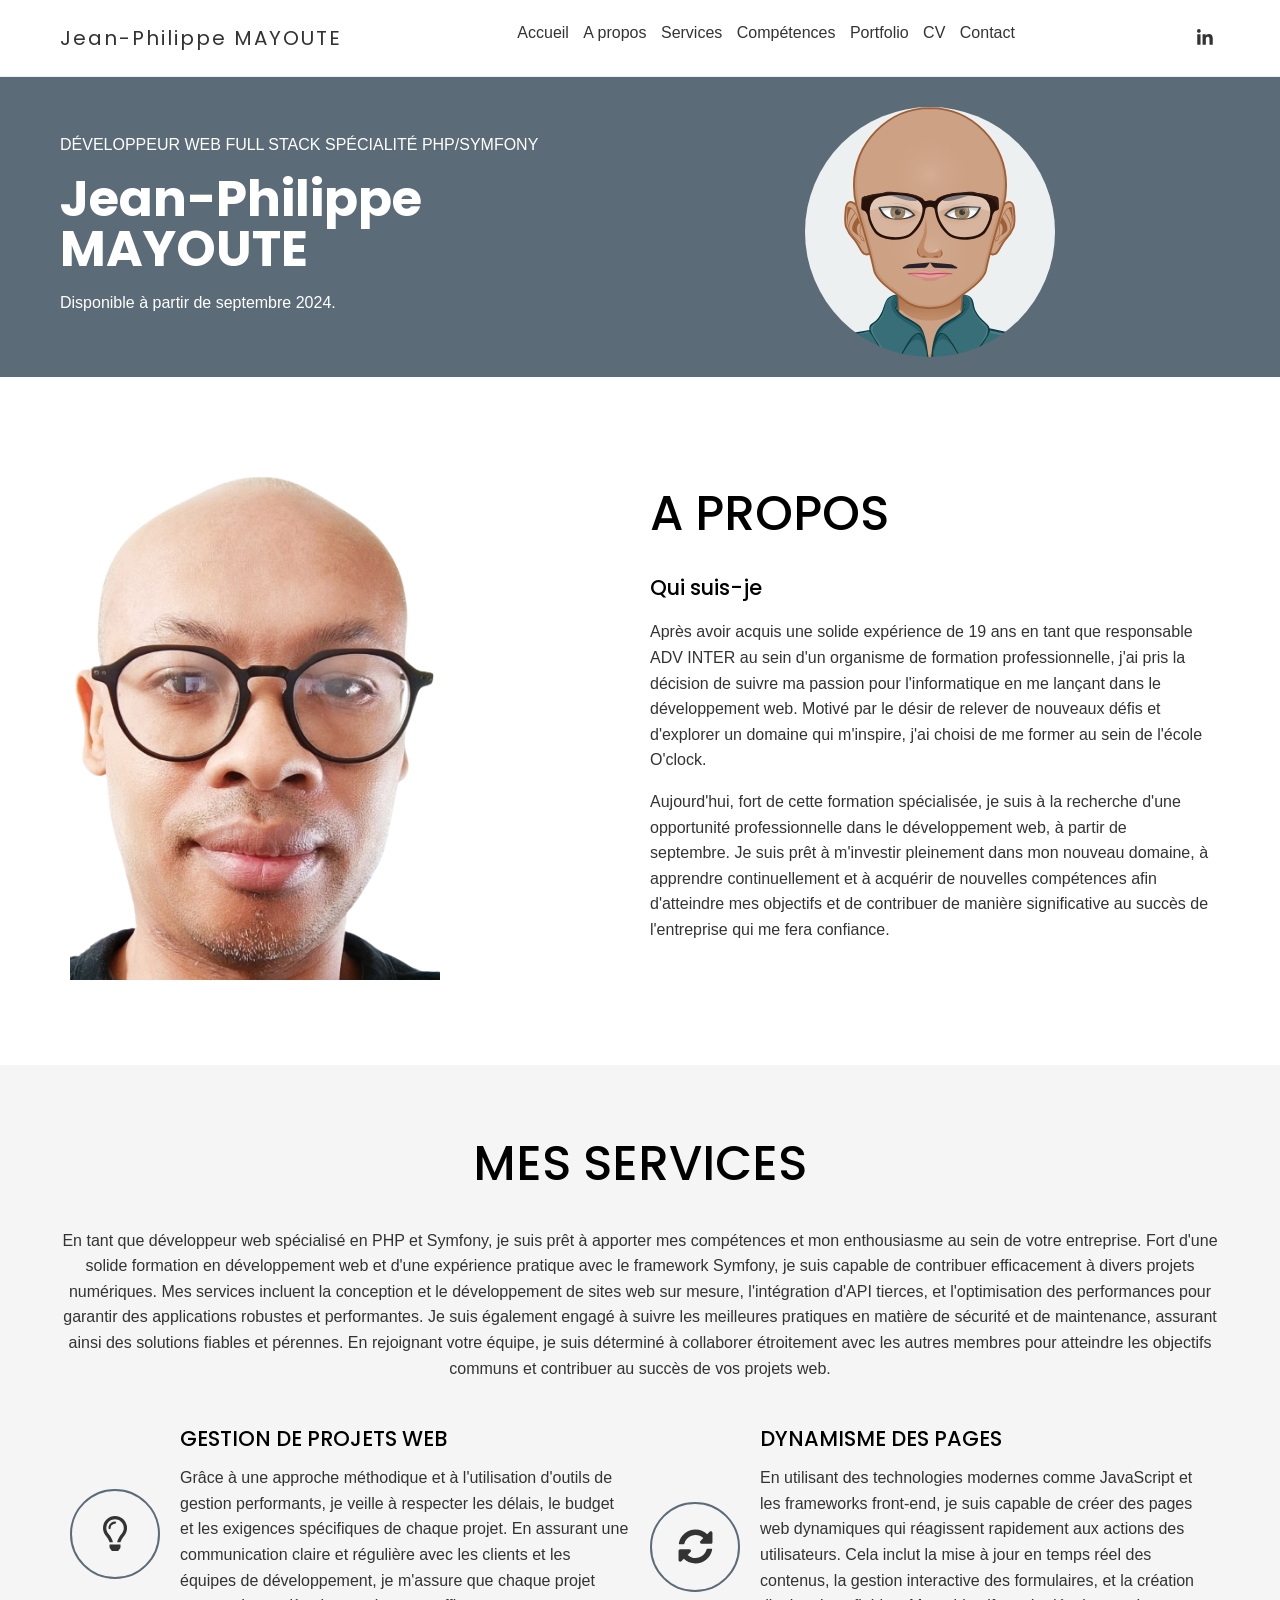
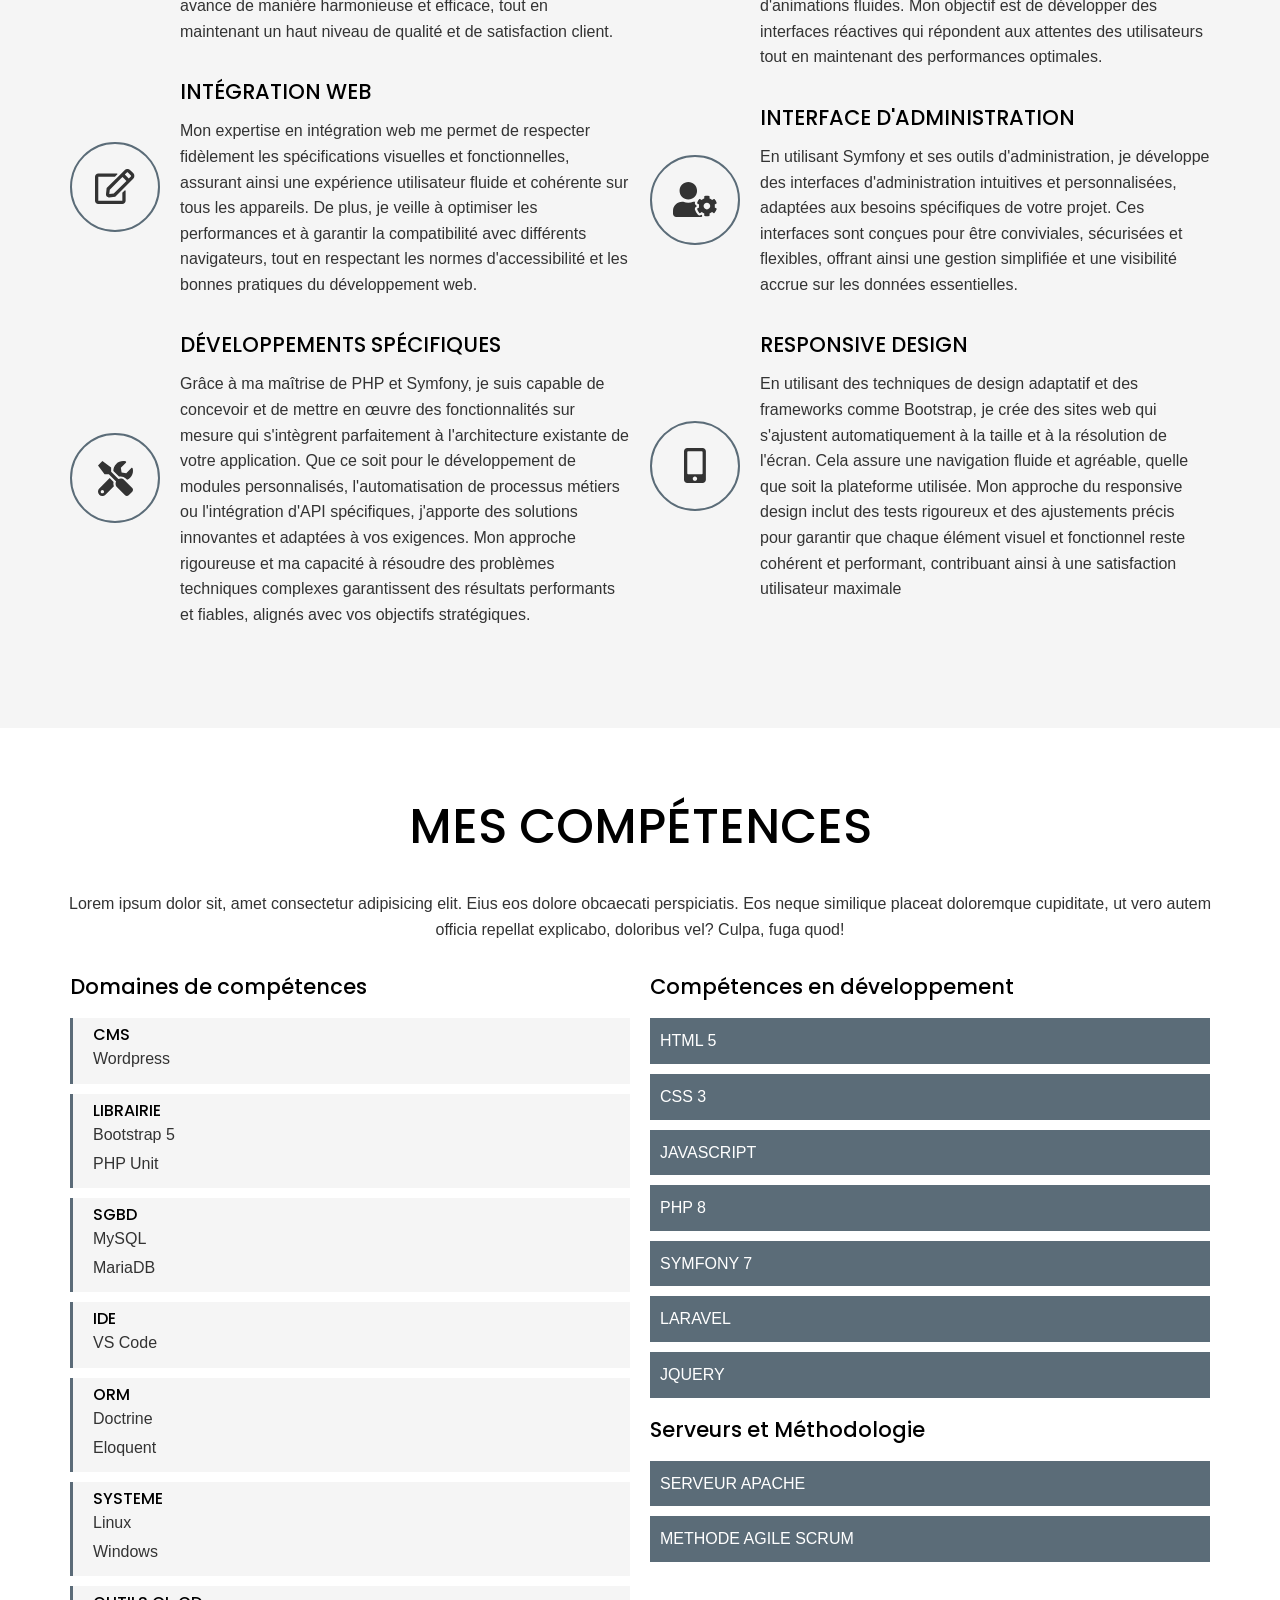
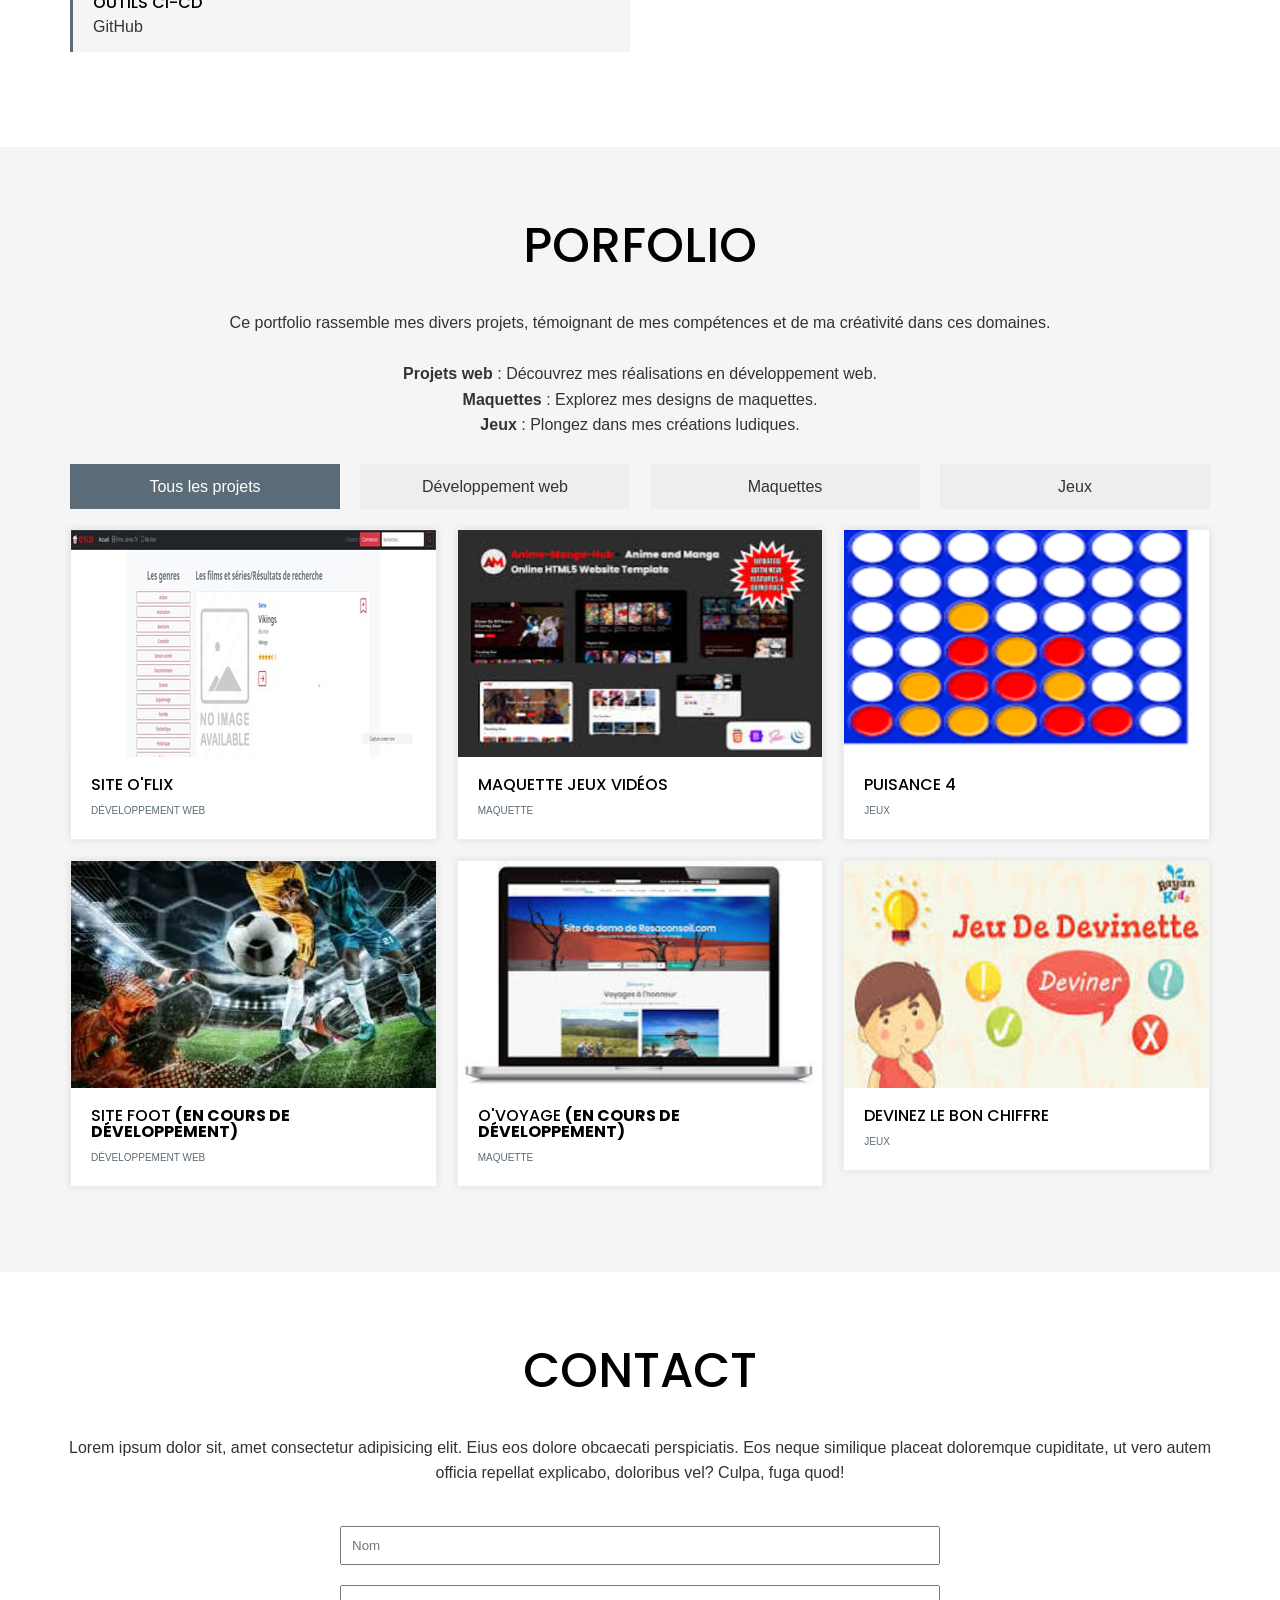
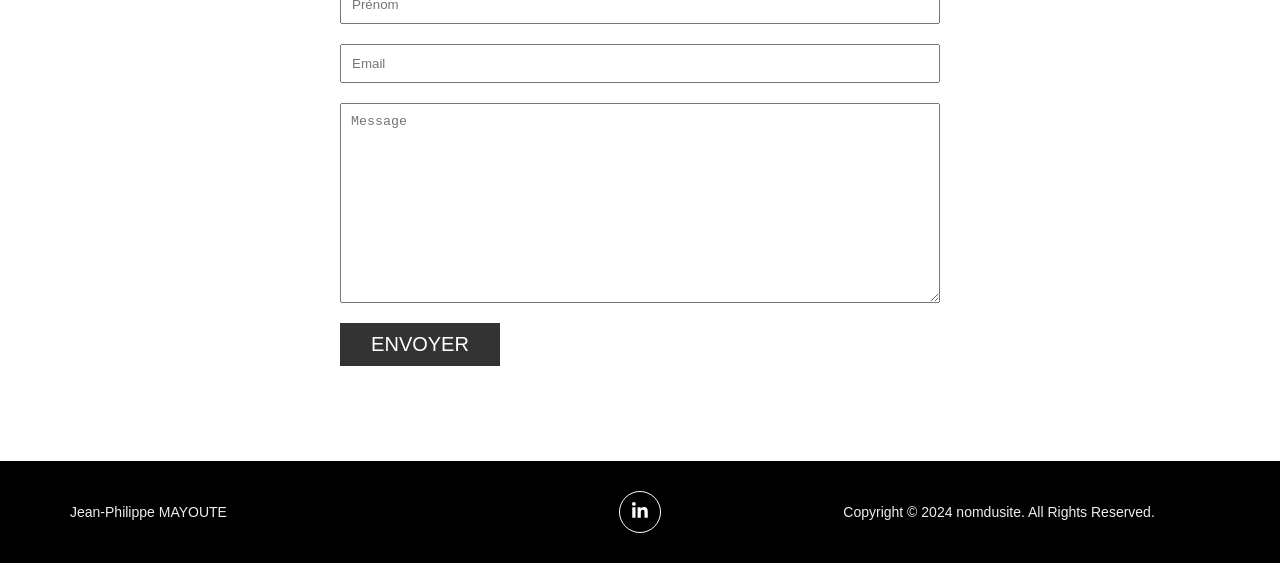
<file: index.html>
<html lang="fr">

<head>
  <meta charset="UTF-8">
  <meta http-equiv="X-UA-Compatible" content="IE=edge">
  <meta name="viewport" content="width=device-width, initial-scale=1.0">
  <title>Jean-Philippe MAYOUTE - Developpeur WEB Junior</title>
  <meta name="description" content="Portfolio de Jean-Philippe MAYOUTE - Développeur Web et Web mobile">
  <link rel="shortcut icon" href="./logo/favicon.ico" type="image/x-icon">
  <link rel="preconnect" href="https://fonts.googleapis.com">
  <link rel="preconnect" href="https://fonts.gstatic.com" crossorigin>
  <link href="https://fonts.googleapis.com/css2?family=Poppins:wght@300;500;700&display=swap" rel="stylesheet">
  <link rel="stylesheet" href="./css/index.css">
  <script src="./js/global.js" defer></script>

</head>

<body>

  <!-- ceci est un commentaire -->

  <header class="header">
    <div class="container d-flex">
      <div class="logo">
        Jean-Philippe MAYOUTE
      </div>
      <nav class="navbar ">
        <ul class="menu list-unstyled">
          <li><a href="#hero">Accueil</a></li>
          <li><a href="#about">A propos</a></li>
          <li><a href="#services">Services</a></li>
          <li><a href="#skills">Compétences</a></li>
          <li><a href="#portfolio">Portfolio</a></li>
          <li><a href="./logo/Développeur Web 2024.pptx (9).pdf">CV</a></li>
          <li><a href="#contact">Contact</a></li>
        </ul>
      </nav>
      <div class="right">
        <ul class="socials list-unstyled">
          <li>
            <a href="https://linkedin.com/in/jean-philippe-mayoute">
              <svg aria-hidden="true" class="icon linkedin" focusable="false" data-prefix="fab" data-icon="linkedin-in"
                class="svg-inline--fa fa-linkedin-in fa-w-14" role="img" xmlns="http://www.w3.org/2000/svg"
                viewBox="0 0 448 512">
                <path fill="currentColor"
                  d="M100.28 448H7.4V148.9h92.88zM53.79 108.1C24.09 108.1 0 83.5 0 53.8a53.79 53.79 0 0 1 107.58 0c0 29.7-24.1 54.3-53.79 54.3zM447.9 448h-92.68V302.4c0-34.7-.7-79.2-48.29-79.2-48.29 0-55.69 37.7-55.69 76.7V448h-92.78V148.9h89.08v40.8h1.3c12.4-23.5 42.69-48.3 87.88-48.3 94 0 111.28 61.9 111.28 142.3V448z">
                </path>
              </svg>
            </a>
          </li>
        </ul>
        <button class="burger"><span class="bar"></span></button>
      </div>
    </div>
  </header>

  <section id="hero" class="hero">
    <div class="container">
      <div class="grid">
        <div class="hero__item left">
          <span>Développeur Web full stack spécialité PHP/SYMFONY</span>
          <h1 class="title">Jean-Philippe MAYOUTE</h1>
          <p>Disponible à partir de septembre 2024.</p>
        </div>
        <div class="hero__item right">
          <div class="hero__avatar">
            <img src="./logo/avatar.png" width="400" height="400" loading="lazy"
              alt="Avatar Jean-Philippe MAYOUTE - Développeur web">
          </div>
        </div>
      </div>
    </div>
  </section>
  <section id="about" class="about">
    <div class="container">
      <div class="grid">
        <div class="grid__item">
          <img src="./logo/1708422173728__2_-removebg-preview.png" width="400" height="400" loading="lazy"
            alt="John Doe - Développeur web freelance">
        </div>
        <div class="grid__item">
          <h2 class="section-title">A propos</h2>
          <h3>Qui suis-je</h3>
          <p>Après avoir acquis une solide expérience de 19 ans en tant que responsable ADV INTER au sein d'un organisme de formation professionnelle, j'ai pris la décision de suivre ma passion pour l'informatique en me lançant dans le développement web. Motivé par le désir de relever de nouveaux défis et d'explorer un domaine qui m'inspire, j'ai choisi de me former au sein de l'école O'clock.
          </p>
          <p>Aujourd'hui, fort de cette formation spécialisée, je suis à la recherche d'une opportunité professionnelle dans le développement web, à partir de septembre. Je suis prêt à m'investir pleinement dans mon nouveau domaine, à apprendre continuellement et à acquérir de nouvelles compétences afin d'atteindre mes objectifs et de contribuer de manière significative au succès de l'entreprise qui me fera confiance.
          </p>
        </div>
      </div>
    </div>
  </section>
  <section id="services" class="services">
    <div class="container">
      <div class="section-header">
        <h2 class="section-title">Mes services</h2>
        <p>En tant que développeur web spécialisé en PHP et Symfony, je suis prêt à apporter mes compétences et mon enthousiasme au sein de votre entreprise. Fort d'une solide formation en développement web et d'une expérience pratique avec le framework Symfony, je suis capable de contribuer efficacement à divers projets numériques. Mes services incluent la conception et le développement de sites web sur mesure, l'intégration d'API tierces, et l'optimisation des performances pour garantir des applications robustes et performantes. Je suis également engagé à suivre les meilleures pratiques en matière de sécurité et de maintenance, assurant ainsi des solutions fiables et pérennes. En rejoignant votre équipe, je suis déterminé à collaborer étroitement avec les autres membres pour atteindre les objectifs communs et contribuer au succès de vos projets web.</p>
      </div>
      <div class="grid">
        <div class="grid__item">
          <div class="service">
            <div class="service__icon">
              <svg aria-hidden="true" focusable="false" data-prefix="far" data-icon="lightbulb"
                class="svg-inline--fa fa-lightbulb fa-w-11" role="img" xmlns="http://www.w3.org/2000/svg"
                viewBox="0 0 352 512">
                <path fill="currentColor"
                  d="M176 80c-52.94 0-96 43.06-96 96 0 8.84 7.16 16 16 16s16-7.16 16-16c0-35.3 28.72-64 64-64 8.84 0 16-7.16 16-16s-7.16-16-16-16zM96.06 459.17c0 3.15.93 6.22 2.68 8.84l24.51 36.84c2.97 4.46 7.97 7.14 13.32 7.14h78.85c5.36 0 10.36-2.68 13.32-7.14l24.51-36.84c1.74-2.62 2.67-5.7 2.68-8.84l.05-43.18H96.02l.04 43.18zM176 0C73.72 0 0 82.97 0 176c0 44.37 16.45 84.85 43.56 115.78 16.64 18.99 42.74 58.8 52.42 92.16v.06h48v-.12c-.01-4.77-.72-9.51-2.15-14.07-5.59-17.81-22.82-64.77-62.17-109.67-20.54-23.43-31.52-53.15-31.61-84.14-.2-73.64 59.67-128 127.95-128 70.58 0 128 57.42 128 128 0 30.97-11.24 60.85-31.65 84.14-39.11 44.61-56.42 91.47-62.1 109.46a47.507 47.507 0 0 0-2.22 14.3v.1h48v-.05c9.68-33.37 35.78-73.18 52.42-92.16C335.55 260.85 352 220.37 352 176 352 78.8 273.2 0 176 0z">
                </path>
              </svg>
            </div>
            <div class="service__content">
              <h3>GESTION DE PROJETS WEB</h3>
              <p>
                Grâce à une approche méthodique et à l'utilisation d'outils de gestion performants, je veille à respecter les délais, le budget et les exigences spécifiques de chaque projet. En assurant une communication claire et régulière avec les clients et les équipes de développement, je m'assure que chaque projet avance de manière harmonieuse et efficace, tout en maintenant un haut niveau de qualité et de satisfaction client.
              </p>
            </div>
          </div>

          <div class="service">
            <div class="service__icon">
              <svg aria-hidden="true" focusable="false" data-prefix="far" data-icon="edit"
                class="svg-inline--fa fa-edit fa-w-18" role="img" xmlns="http://www.w3.org/2000/svg"
                viewBox="0 0 576 512">
                <path fill="currentColor"
                  d="M402.3 344.9l32-32c5-5 13.7-1.5 13.7 5.7V464c0 26.5-21.5 48-48 48H48c-26.5 0-48-21.5-48-48V112c0-26.5 21.5-48 48-48h273.5c7.1 0 10.7 8.6 5.7 13.7l-32 32c-1.5 1.5-3.5 2.3-5.7 2.3H48v352h352V350.5c0-2.1.8-4.1 2.3-5.6zm156.6-201.8L296.3 405.7l-90.4 10c-26.2 2.9-48.5-19.2-45.6-45.6l10-90.4L432.9 17.1c22.9-22.9 59.9-22.9 82.7 0l43.2 43.2c22.9 22.9 22.9 60 .1 82.8zM460.1 174L402 115.9 216.2 301.8l-7.3 65.3 65.3-7.3L460.1 174zm64.8-79.7l-43.2-43.2c-4.1-4.1-10.8-4.1-14.8 0L436 82l58.1 58.1 30.9-30.9c4-4.2 4-10.8-.1-14.9z">
                </path>
              </svg>
            </div>
            <div class="service__content">
              <h3>INTÉGRATION WEB</h3>
              <p>
                Mon expertise en intégration web me permet de respecter fidèlement les spécifications visuelles et fonctionnelles, assurant ainsi une expérience utilisateur fluide et cohérente sur tous les appareils. De plus, je veille à optimiser les performances et à garantir la compatibilité avec différents navigateurs, tout en respectant les normes d'accessibilité et les bonnes pratiques du développement web.
              </p>
            </div>
          </div>

          <div class="service">
            <div class="service__icon">
              <svg aria-hidden="true" focusable="false" data-prefix="fas" data-icon="tools"
                class="svg-inline--fa fa-tools fa-w-16" role="img" xmlns="http://www.w3.org/2000/svg"
                viewBox="0 0 512 512">
                <path fill="currentColor"
                  d="M501.1 395.7L384 278.6c-23.1-23.1-57.6-27.6-85.4-13.9L192 158.1V96L64 0 0 64l96 128h62.1l106.6 106.6c-13.6 27.8-9.2 62.3 13.9 85.4l117.1 117.1c14.6 14.6 38.2 14.6 52.7 0l52.7-52.7c14.5-14.6 14.5-38.2 0-52.7zM331.7 225c28.3 0 54.9 11 74.9 31l19.4 19.4c15.8-6.9 30.8-16.5 43.8-29.5 37.1-37.1 49.7-89.3 37.9-136.7-2.2-9-13.5-12.1-20.1-5.5l-74.4 74.4-67.9-11.3L334 98.9l74.4-74.4c6.6-6.6 3.4-17.9-5.7-20.2-47.4-11.7-99.6.9-136.6 37.9-28.5 28.5-41.9 66.1-41.2 103.6l82.1 82.1c8.1-1.9 16.5-2.9 24.7-2.9zm-103.9 82l-56.7-56.7L18.7 402.8c-25 25-25 65.5 0 90.5s65.5 25 90.5 0l123.6-123.6c-7.6-19.9-9.9-41.6-5-62.7zM64 472c-13.2 0-24-10.8-24-24 0-13.3 10.7-24 24-24s24 10.7 24 24c0 13.2-10.7 24-24 24z">
                </path>
              </svg>
            </div>
            <div class="service__content">
              <h3>DÉVELOPPEMENTS SPÉCIFIQUES</h3>
              <p>
                Grâce à ma maîtrise de PHP et Symfony, je suis capable de concevoir et de mettre en œuvre des fonctionnalités sur mesure qui s'intègrent parfaitement à l'architecture existante de votre application. Que ce soit pour le développement de modules personnalisés, l'automatisation de processus métiers ou l'intégration d'API spécifiques, j'apporte des solutions innovantes et adaptées à vos exigences. Mon approche rigoureuse et ma capacité à résoudre des problèmes techniques complexes garantissent des résultats performants et fiables, alignés avec vos objectifs stratégiques.
              </p>
            </div>
          </div>

        </div>
        <div class="grid__item">

          <div class="service">
            <div class="service__icon">
              <svg aria-hidden="true" focusable="false" data-prefix="fas" data-icon="sync-alt"
                class="svg-inline--fa fa-sync-alt fa-w-16" role="img" xmlns="http://www.w3.org/2000/svg"
                viewBox="0 0 512 512">
                <path fill="currentColor"
                  d="M370.72 133.28C339.458 104.008 298.888 87.962 255.848 88c-77.458.068-144.328 53.178-162.791 126.85-1.344 5.363-6.122 9.15-11.651 9.15H24.103c-7.498 0-13.194-6.807-11.807-14.176C33.933 94.924 134.813 8 256 8c66.448 0 126.791 26.136 171.315 68.685L463.03 40.97C478.149 25.851 504 36.559 504 57.941V192c0 13.255-10.745 24-24 24H345.941c-21.382 0-32.09-25.851-16.971-40.971l41.75-41.749zM32 296h134.059c21.382 0 32.09 25.851 16.971 40.971l-41.75 41.75c31.262 29.273 71.835 45.319 114.876 45.28 77.418-.07 144.315-53.144 162.787-126.849 1.344-5.363 6.122-9.15 11.651-9.15h57.304c7.498 0 13.194 6.807 11.807 14.176C478.067 417.076 377.187 504 256 504c-66.448 0-126.791-26.136-171.315-68.685L48.97 471.03C33.851 486.149 8 475.441 8 454.059V320c0-13.255 10.745-24 24-24z">
                </path>
              </svg>
            </div>
            <div class="service__content">
              <h3>DYNAMISME DES PAGES</h3>
              <p>
                En utilisant des technologies modernes comme JavaScript et les frameworks front-end, je suis capable de créer des pages web dynamiques qui réagissent rapidement aux actions des utilisateurs. Cela inclut la mise à jour en temps réel des contenus, la gestion interactive des formulaires, et la création d'animations fluides. Mon objectif est de développer des interfaces réactives qui répondent aux attentes des utilisateurs tout en maintenant des performances optimales.
              </p>
            </div>
          </div>

          <div class="service">
            <div class="service__icon">
              <svg aria-hidden="true" focusable="false" data-prefix="fas" data-icon="user-cog"
                class="svg-inline--fa fa-user-cog fa-w-20" role="img" xmlns="http://www.w3.org/2000/svg"
                viewBox="0 0 640 512">
                <path fill="currentColor"
                  d="M610.5 373.3c2.6-14.1 2.6-28.5 0-42.6l25.8-14.9c3-1.7 4.3-5.2 3.3-8.5-6.7-21.6-18.2-41.2-33.2-57.4-2.3-2.5-6-3.1-9-1.4l-25.8 14.9c-10.9-9.3-23.4-16.5-36.9-21.3v-29.8c0-3.4-2.4-6.4-5.7-7.1-22.3-5-45-4.8-66.2 0-3.3.7-5.7 3.7-5.7 7.1v29.8c-13.5 4.8-26 12-36.9 21.3l-25.8-14.9c-2.9-1.7-6.7-1.1-9 1.4-15 16.2-26.5 35.8-33.2 57.4-1 3.3.4 6.8 3.3 8.5l25.8 14.9c-2.6 14.1-2.6 28.5 0 42.6l-25.8 14.9c-3 1.7-4.3 5.2-3.3 8.5 6.7 21.6 18.2 41.1 33.2 57.4 2.3 2.5 6 3.1 9 1.4l25.8-14.9c10.9 9.3 23.4 16.5 36.9 21.3v29.8c0 3.4 2.4 6.4 5.7 7.1 22.3 5 45 4.8 66.2 0 3.3-.7 5.7-3.7 5.7-7.1v-29.8c13.5-4.8 26-12 36.9-21.3l25.8 14.9c2.9 1.7 6.7 1.1 9-1.4 15-16.2 26.5-35.8 33.2-57.4 1-3.3-.4-6.8-3.3-8.5l-25.8-14.9zM496 400.5c-26.8 0-48.5-21.8-48.5-48.5s21.8-48.5 48.5-48.5 48.5 21.8 48.5 48.5-21.7 48.5-48.5 48.5zM224 256c70.7 0 128-57.3 128-128S294.7 0 224 0 96 57.3 96 128s57.3 128 128 128zm201.2 226.5c-2.3-1.2-4.6-2.6-6.8-3.9l-7.9 4.6c-6 3.4-12.8 5.3-19.6 5.3-10.9 0-21.4-4.6-28.9-12.6-18.3-19.8-32.3-43.9-40.2-69.6-5.5-17.7 1.9-36.4 17.9-45.7l7.9-4.6c-.1-2.6-.1-5.2 0-7.8l-7.9-4.6c-16-9.2-23.4-28-17.9-45.7.9-2.9 2.2-5.8 3.2-8.7-3.8-.3-7.5-1.2-11.4-1.2h-16.7c-22.2 10.2-46.9 16-72.9 16s-50.6-5.8-72.9-16h-16.7C60.2 288 0 348.2 0 422.4V464c0 26.5 21.5 48 48 48h352c10.1 0 19.5-3.2 27.2-8.5-1.2-3.8-2-7.7-2-11.8v-9.2z">
                </path>
              </svg>
            </div>
            <div class="service__content">
              <h3>INTERFACE D'ADMINISTRATION</h3>
              <p>
                En utilisant Symfony et ses outils d'administration, je développe des interfaces d'administration intuitives et personnalisées, adaptées aux besoins spécifiques de votre projet. Ces interfaces sont conçues pour être conviviales, sécurisées et flexibles, offrant ainsi une gestion simplifiée et une visibilité accrue sur les données essentielles.
              </p>
            </div>
          </div>

          <div class="service">
            <div class="service__icon">
              <svg aria-hidden="true" focusable="false" data-prefix="fas" data-icon="mobile-alt"
                class="svg-inline--fa fa-mobile-alt fa-w-10" role="img" xmlns="http://www.w3.org/2000/svg"
                viewBox="0 0 320 512">
                <path fill="currentColor"
                  d="M272 0H48C21.5 0 0 21.5 0 48v416c0 26.5 21.5 48 48 48h224c26.5 0 48-21.5 48-48V48c0-26.5-21.5-48-48-48zM160 480c-17.7 0-32-14.3-32-32s14.3-32 32-32 32 14.3 32 32-14.3 32-32 32zm112-108c0 6.6-5.4 12-12 12H60c-6.6 0-12-5.4-12-12V60c0-6.6 5.4-12 12-12h200c6.6 0 12 5.4 12 12v312z">
                </path>
              </svg>
            </div>
            <div class="service__content">
              <h3>RESPONSIVE DESIGN</h3>
              <p>
                En utilisant des techniques de design adaptatif et des frameworks comme Bootstrap, je crée des sites web qui s'ajustent automatiquement à la taille et à la résolution de l'écran. Cela assure une navigation fluide et agréable, quelle que soit la plateforme utilisée. Mon approche du responsive design inclut des tests rigoureux et des ajustements précis pour garantir que chaque élément visuel et fonctionnel reste cohérent et performant, contribuant ainsi à une satisfaction utilisateur maximale
              </p>
            </div>
          </div>
        </div>
      </div>
    </div>

  </section>
  <section id="skills" class="skills">
    <div class="container">
      <div class="section-header">
        <h2 class="section-title">Mes compétences</h2>
        <p>Lorem ipsum dolor sit, amet consectetur adipisicing elit. Eius eos dolore obcaecati perspiciatis. Eos neque
          similique placeat doloremque cupiditate, ut vero autem officia repellat explicabo, doloribus vel? Culpa, fuga
          quod!</p>
      </div>
      <div class="grid">
        <div class="grid__item">
          <h3>Domaines de compétences</h3>
          <ul class="list-unstyled">
            <li>
              <h4>CMS</h4>
              <p>Wordpress</p>
            </li>
            <li>
              <h4>LIBRAIRIE</h4>
              <p>Bootstrap 5</p>
              <p>PHP Unit</p>
            </li>
            <li>
              <h4>SGBD</h4>
              <p>MySQL</p>
              <p>MariaDB</p>
            </li>
            <li>
              <h4>IDE</h4>
              <p>VS Code</p>
            </li>
            <li>
              <h4>ORM</h4>
              <p>Doctrine</p>
              <p>Eloquent</p>
            </li>
            <li>
              <h4>SYSTEME</h4>
              <p>Linux</p>
              <p>Windows</p>
            </li>
            <li>
              <h4>OUTILS CI-CD</h4>
              <p>GitHub</p>
            </li>
          </ul>
        </div>
        <div class="grid__item">
          <h3>Compétences en développement</h3>
          <div class="progressbar">
            <div class="bar" data-width="100">HTML 5</div>
          </div>
          <div class="progressbar">
            <div class="bar" data-width="100">CSS 3</div>
          </div>
          <div class="progressbar">
            <div class="bar" data-width="100">JAVASCRIPT</div>
          </div>
          <div class="progressbar">
            <div class="bar" data-width="100">PHP 8</div>
          </div>
          <div class="progressbar">
            <div class="bar" data-width="100">SYMFONY 7</div>
          </div>
          <div class="progressbar">
            <div class="bar" data-width="100">LARAVEL</div>
          </div>
          <div class="progressbar">
            <div class="bar" data-width="100">JQUERY</div>
          </div>
          <h3>Serveurs et Méthodologie</h3>
          <div class="progressbar">
            <div class="bar" data-width="100">SERVEUR APACHE</div>
          </div>
          <div class="progressbar">
            <div class="bar" data-width="100">METHODE AGILE SCRUM</div>
          </div>
        </div>
      </div>
    </div>

  </section>
  <section id="portfolio" class="portfolio">
    <div class="container">
      <div class="section-header">
        <h2 class="section-title">Porfolio</h2>
        <p>Ce portfolio rassemble mes divers projets, témoignant de mes compétences et de ma créativité dans ces domaines. <br> <br>
          
            <strong>Projets web</strong> : Découvrez mes réalisations en développement web. <br>
            <strong>Maquettes</strong> : Explorez mes designs de maquettes. <br>
            <strong>Jeux</strong> : Plongez dans mes créations ludiques.</li>
          
      </div>
      <ul class="grid portfolio-filters list-unstyled">
        <li class="grid__item">
          <a href="#" class="active" data-filter="all">Tous les projets</a>
        </li>
        <li class="grid__item">
          <a href="#" data-filter="web">Développement web</a>
        </li>
        <li class="grid__item">
          <a href="#" data-filter="design">Maquettes</a>
        </li>
        <li class="grid__item">
          <a href="#" data-filter="app">Jeux</a>
        </li>
      </ul>
      <div class="grid">
        <div class="grid__item">
          <div class="card" data-category="web">
            <img src="./logo/OFLIX FRONT (1).jpg" loading="lazy" width="365" height="243"
              alt="site OFLIX" class="card__image">
            <div class="card__inner">
              <h3 class="card__title">Site O'FLIX</h3>
              <p class="category">Développement Web</p>
            </div>
            <div class="card__overlay">
              <a href="#" class="card__link" data-id="modal-1">+</a>
            </div>
          </div>
          <div class="modal" id="modal-1">
            <button class="modal__close">&times;</button>

            <div class="modal__content">

              <div class="container">
                <div class="grid">
                  <div class="grid__item">
                    <img src="./logo/OFLIX BACKOFFICE (1).jpg" loading="lazy" width="560" height="373"
                      class="card__image" alt="back office" />
                    <img src="./logo/USER ADMIN.jpg" loading="lazy" width="560" height="373"
                      class="card__image" alt="User admin" />
                    <img src="./logo/MODIFIER UN FILM.jpg" loading="lazy" width="560" height="373"
                      class="card__image" alt="Modification back office" />
                  </div>
                  <div class="grid__item">
                    <h4 class="modal__title h2">O'FLIX</h4>
                    <p>
                      <svg width="15" height="15" aria-hidden="true" focusable="false" data-prefix="far"
                        data-icon="calendar" class="svg-inline--fa fa-calendar fa-w-14" role="img"
                        xmlns="http://www.w3.org/2000/svg" viewBox="0 0 448 512">
                        <path fill="currentColor"
                          d="M400 64h-48V12c0-6.6-5.4-12-12-12h-40c-6.6 0-12 5.4-12 12v52H160V12c0-6.6-5.4-12-12-12h-40c-6.6 0-12 5.4-12 12v52H48C21.5 64 0 85.5 0 112v352c0 26.5 21.5 48 48 48h352c26.5 0 48-21.5 48-48V112c0-26.5-21.5-48-48-48zm-6 400H54c-3.3 0-6-2.7-6-6V160h352v298c0 3.3-2.7 6-6 6z">
                        </path>
                      </svg>
                      <i>Année : 2024</i>
                    </p>
                    <p class="category">
                      <svg width="15" height="15" aria-hidden="true" focusable="false" data-prefix="fas" data-icon="tag"
                        class="svg-inline--fa fa-tag fa-w-16" role="img" xmlns="http://www.w3.org/2000/svg"
                        viewBox="0 0 512 512">
                        <path fill="currentColor"
                          d="M0 252.118V48C0 21.49 21.49 0 48 0h204.118a48 48 0 0 1 33.941 14.059l211.882 211.882c18.745 18.745 18.745 49.137 0 67.882L293.823 497.941c-18.745 18.745-49.137 18.745-67.882 0L14.059 286.059A48 48 0 0 1 0 252.118zM112 64c-26.51 0-48 21.49-48 48s21.49 48 48 48 48-21.49 48-48-21.49-48-48-48z">
                        </path>
                      </svg>
                      Description
                    </p>
                    <p>
                      Site internet regroupant des films et des séries. Decouvrez la liste par Genre avec une description de chaque films. L'utilisateur pourra donnez son avis sur le Manga afin de permettre aux autres utilisateurs de se faire un avis. Un Back Office mis en place pour l'administrateur afin d'avoir la possibilité de voir, modifier, ajouter et supprimer des mangas.
                    </p>

                    <h5 class="h3">Informations</h5>
                    <p>
                      Site entièrement mis en place avec Symfony. <br>
                      Authentification et sécurité mise en place. <br>
                      Relation avec la BDD 

                    
                    </p>

                    <h5 class="h3">Technologies</h5>

                    <ul>
                      <li>HTML</li>
                      <li>CSS</li>
                      <li>PHP</li>
                      <li>Symfony</li>
                      <li>BDD mysql</li>
                      <li>MVC mocodo</li>
                      <li>Github</li>
                    </ul>
                  </div>
                </div>
              </div>
            </div>
          </div>
        </div>
        <div class="grid__item">
          <div class="card" data-category="design">
            <img src="./logo/maquettemanga.jpg" loading="lazy" width="365" height="243"
              alt="projet de la ville" class="card__image">
            <div class="card__inner">
              <h3 class="card__title">Maquette Jeux Vidéos</h3>
              <p class="category">Maquette</p>
            </div>
            <div class="card__overlay">
              <a href="#" class="card__link" data-id="modal-2">+</a>
            </div>
          </div>
          <div class="modal" id="modal-2">
            <button class="modal__close">&times;</button>

            <div class="modal__content">

              <div class="container">
                <div class="grid">
                  <div class="grid__item">
                    <a href="https://jpmayoute.github.io/maquette-jeux-mangas/">
                    <img src="./logo/MAQUETTE MANGA.jpg" loading="lazy" width="560" height="373"
                      class="card__image" alt="Maquette Manga" />
                    </a>
                  </div>
                  <div class="grid__item">
                    <h4 class="modal__title h2">Jump Force Compagny, découvrez les meilleurs jeux</h4>
                    <p>
                      <svg width="15" height="15" aria-hidden="true" focusable="false" data-prefix="far"
                        data-icon="calendar" class="svg-inline--fa fa-calendar fa-w-14" role="img"
                        xmlns="http://www.w3.org/2000/svg" viewBox="0 0 448 512">
                        <path fill="currentColor"
                          d="M400 64h-48V12c0-6.6-5.4-12-12-12h-40c-6.6 0-12 5.4-12 12v52H160V12c0-6.6-5.4-12-12-12h-40c-6.6 0-12 5.4-12 12v52H48C21.5 64 0 85.5 0 112v352c0 26.5 21.5 48 48 48h352c26.5 0 48-21.5 48-48V112c0-26.5-21.5-48-48-48zm-6 400H54c-3.3 0-6-2.7-6-6V160h352v298c0 3.3-2.7 6-6 6z">
                        </path>
                      </svg>
                      <i>Année : 2024</i>
                    </p>
                    <p class="category">
                      <svg width="15" height="15" aria-hidden="true" focusable="false" data-prefix="fas" data-icon="tag"
                        class="svg-inline--fa fa-tag fa-w-16" role="img" xmlns="http://www.w3.org/2000/svg"
                        viewBox="0 0 512 512">
                        <path fill="currentColor"
                          d="M0 252.118V48C0 21.49 21.49 0 48 0h204.118a48 48 0 0 1 33.941 14.059l211.882 211.882c18.745 18.745 18.745 49.137 0 67.882L293.823 497.941c-18.745 18.745-49.137 18.745-67.882 0L14.059 286.059A48 48 0 0 1 0 252.118zM112 64c-26.51 0-48 21.49-48 48s21.49 48 48 48 48-21.49 48-48-21.49-48-48-48z">
                        </path>
                      </svg>
                      Description
                    </p>
                    <p>
                      Création d'une maquette d'une page WEB sur l'univers des jeux vidéos mangas
                    </p>

                    <h5 class="h3">Informations</h5>
                    <p>
                      Création selon mes inspirations
                    </p>

                    <h5 class="h3">Technologies</h5>

                    <ul>
                      <li>HTML</li>
                      <li>CSS</li>
                    </ul>
                  </div>
                </div>
              </div>
            </div>
          </div>
        </div>
        <div class="grid__item">
          <div class="card" data-category="app">
            <img src="./logo/puissance4 (2).png" loading="lazy" width="365" height="243"
              alt="projet de la ville" class="card__image">
            <div class="card__inner">
              <h3 class="card__title">Puisance 4</h3>
              <p class="category">Jeux</p>
            </div>
            <div class="card__overlay">
              <a href="#" class="card__link" data-id="modal-3">+</a>
            </div>
          </div>
          <div class="modal" id="modal-3">
            <button class="modal__close">&times;</button>

            <div class="modal__content">

              <div class="container">
                <div class="grid">
                  <div class="grid__item">
                    <a href="https://jpmayoute.github.io/puissance4/">
                    <img src="./logo/puissance4.jpg" loading="lazy" width="560" height="373"
                      class="card__image" alt="Jeux puissance 4" />
                    </a>
                  </div>
                  <div class="grid__item">
                    <h4 class="modal__title h2">Puissance 4</h4>
                    <p>
                      <svg width="15" height="15" aria-hidden="true" focusable="false" data-prefix="far"
                        data-icon="calendar" class="svg-inline--fa fa-calendar fa-w-14" role="img"
                        xmlns="http://www.w3.org/2000/svg" viewBox="0 0 448 512">
                        <path fill="currentColor"
                          d="M400 64h-48V12c0-6.6-5.4-12-12-12h-40c-6.6 0-12 5.4-12 12v52H160V12c0-6.6-5.4-12-12-12h-40c-6.6 0-12 5.4-12 12v52H48C21.5 64 0 85.5 0 112v352c0 26.5 21.5 48 48 48h352c26.5 0 48-21.5 48-48V112c0-26.5-21.5-48-48-48zm-6 400H54c-3.3 0-6-2.7-6-6V160h352v298c0 3.3-2.7 6-6 6z">
                        </path>
                      </svg>
                      <i>Année : 2024</i>
                    </p>
                    <p class="category">
                      <svg width="15" height="15" aria-hidden="true" focusable="false" data-prefix="fas" data-icon="tag"
                        class="svg-inline--fa fa-tag fa-w-16" role="img" xmlns="http://www.w3.org/2000/svg"
                        viewBox="0 0 512 512">
                        <path fill="currentColor"
                          d="M0 252.118V48C0 21.49 21.49 0 48 0h204.118a48 48 0 0 1 33.941 14.059l211.882 211.882c18.745 18.745 18.745 49.137 0 67.882L293.823 497.941c-18.745 18.745-49.137 18.745-67.882 0L14.059 286.059A48 48 0 0 1 0 252.118zM112 64c-26.51 0-48 21.49-48 48s21.49 48 48 48 48-21.49 48-48-21.49-48-48-48z">
                        </path>
                      </svg>
                      Description
                    </p>
                    <p>
                      Création du jeu puissance 4 avec le score des joueurs
                    </p>

                    <h5 class="h3">Informations</h5>
                    <p>
                      <strong>Vous pouvez accéder à mon jeu en cliquant sur l'image</strong>
                    </p>

                    <h5 class="h3">Technologies</h5>

                    <ul>
                      <li>HTML</li>
                      <li>CSS</li>
                      <li>Javascript</li>
                    </ul>
                  </div>
                </div>
              </div>
            </div>
          </div>
        </div>
        <div class="grid__item">
          <div class="card" data-category="web">
            <img src="./logo/foot.jpg" loading="lazy" width="365" height="243"
              alt="site foot" class="card__image">
            <div class="card__inner">
              <h3 class="card__title">Site FOOT <strong>(en cours de développement)</strong></h3>
              <p class="category">Développement Web</p>
            </div>
            <div class="card__overlay">
              <a href="#" class="card__link" data-id="modal-4">+</a>
            </div>
          </div>
          <div class="modal" id="modal-4">
            <button class="modal__close">&times;</button>

            <div class="modal__content">

              <div class="container">
                <div class="grid">
                  <div class="grid__item">
                    <img src="./logo/téléchargement (1).jpeg" loading="lazy" width="560" height="373"
                      class="card__image" alt="en cours de dev" />
                  </div>
                  <div class="grid__item">
                    <h4 class="modal__title h2">Site FOOT</h4>
                    <p>
                      <svg width="15" height="15" aria-hidden="true" focusable="false" data-prefix="far"
                        data-icon="calendar" class="svg-inline--fa fa-calendar fa-w-14" role="img"
                        xmlns="http://www.w3.org/2000/svg" viewBox="0 0 448 512">
                        <path fill="currentColor"
                          d="M400 64h-48V12c0-6.6-5.4-12-12-12h-40c-6.6 0-12 5.4-12 12v52H160V12c0-6.6-5.4-12-12-12h-40c-6.6 0-12 5.4-12 12v52H48C21.5 64 0 85.5 0 112v352c0 26.5 21.5 48 48 48h352c26.5 0 48-21.5 48-48V112c0-26.5-21.5-48-48-48zm-6 400H54c-3.3 0-6-2.7-6-6V160h352v298c0 3.3-2.7 6-6 6z">
                        </path>
                      </svg>
                      <i>Année : 2024</i>
                    </p>
                    <p class="category">
                      <svg width="15" height="15" aria-hidden="true" focusable="false" data-prefix="fas" data-icon="tag"
                        class="svg-inline--fa fa-tag fa-w-16" role="img" xmlns="http://www.w3.org/2000/svg"
                        viewBox="0 0 512 512">
                        <path fill="currentColor"
                          d="M0 252.118V48C0 21.49 21.49 0 48 0h204.118a48 48 0 0 1 33.941 14.059l211.882 211.882c18.745 18.745 18.745 49.137 0 67.882L293.823 497.941c-18.745 18.745-49.137 18.745-67.882 0L14.059 286.059A48 48 0 0 1 0 252.118zM112 64c-26.51 0-48 21.49-48 48s21.49 48 48 48 48-21.49 48-48-21.49-48-48-48z">
                        </path>
                      </svg>
                      Description
                    </p>
                    <p>
                      Création d'un site Web sur les meilleurs attaquants de football. Liste des attaquant avec une description, le palmares et une vidéo. Possibilité pour l'utilisateur de mette un commentaire et de voter pour son attaquant préféré.
                    </p>

                    <h5 class="h3">Informations</h5>
                    <p>
                      Front office + back office
                    </p>

                    <h5 class="h3">Technologies</h5>

                    <ul>
                      <li>HTML</li>
                      <li>CSS</li>
                      <li>Symfony</li>
                      <li>BDD</li>
                      <li>Github</li>
                    </ul>
                  </div>
                </div>
              </div>
            </div>
          </div>
        </div>
        <div class="grid__item">
          <div class="card" data-category="design">
            <img src="./logo/sitevoyage.jpg" loading="lazy" width="365" height="243"
              alt="projet de la ville" class="card__image">
            <div class="card__inner">
              <h3 class="card__title">O'Voyage <strong>(en cours de développement)</strong></h3>
              <p class="category">Maquette</p>
            </div>
            <div class="card__overlay">
              <a href="#" class="card__link" data-id="modal-5">+</a>
            </div>
          </div>
          <div class="modal" id="modal-5">
            <button class="modal__close">&times;</button>

            <div class="modal__content">

              <div class="container">
                <div class="grid">
                  <div class="grid__item">
                    <img src="./logo/téléchargement (1).jpeg" loading="lazy" width="560" height="373"
                      class="card__image" alt="en cours de dev" />
                  </div>
                  <div class="grid__item">
                    <h4 class="modal__title h2">O'Voyage</h4>
                    <p>
                      <svg width="15" height="15" aria-hidden="true" focusable="false" data-prefix="far"
                        data-icon="calendar" class="svg-inline--fa fa-calendar fa-w-14" role="img"
                        xmlns="http://www.w3.org/2000/svg" viewBox="0 0 448 512">
                        <path fill="currentColor"
                          d="M400 64h-48V12c0-6.6-5.4-12-12-12h-40c-6.6 0-12 5.4-12 12v52H160V12c0-6.6-5.4-12-12-12h-40c-6.6 0-12 5.4-12 12v52H48C21.5 64 0 85.5 0 112v352c0 26.5 21.5 48 48 48h352c26.5 0 48-21.5 48-48V112c0-26.5-21.5-48-48-48zm-6 400H54c-3.3 0-6-2.7-6-6V160h352v298c0 3.3-2.7 6-6 6z">
                        </path>
                      </svg>
                      <i>Année : 2024</i>
                    </p>
                    <p class="category">
                      <svg width="15" height="15" aria-hidden="true" focusable="false" data-prefix="fas" data-icon="tag"
                        class="svg-inline--fa fa-tag fa-w-16" role="img" xmlns="http://www.w3.org/2000/svg"
                        viewBox="0 0 512 512">
                        <path fill="currentColor"
                          d="M0 252.118V48C0 21.49 21.49 0 48 0h204.118a48 48 0 0 1 33.941 14.059l211.882 211.882c18.745 18.745 18.745 49.137 0 67.882L293.823 497.941c-18.745 18.745-49.137 18.745-67.882 0L14.059 286.059A48 48 0 0 1 0 252.118zM112 64c-26.51 0-48 21.49-48 48s21.49 48 48 48 48-21.49 48-48-21.49-48-48-48z">
                        </path>
                      </svg>
                      Description
                    </p>
                    <p>
                      Création maquette pour un futur site de Voyage
                    </p>

                    <h5 class="h3">Informations</h5>
                    <p>
                      Création libre
                    </p>

                    <h5 class="h3">Technologies</h5>

                    <ul>
                      <li>HTML</li>
                      <li>CSS</li>
                    </ul>
                  </div>
                </div>
              </div>
            </div>
          </div>
        </div>
        <div class="grid__item">
          <div class="card" data-category="app">
            <img src="./logo/devinette.jpg" loading="lazy" width="365" height="243"
              alt="projet de la ville" class="card__image">
            <div class="card__inner">
              <h3 class="card__title">Devinez le bon chiffre</h3>
              <p class="category">Jeux</p>
            </div>
            <div class="card__overlay">
              <a href="#" class="card__link" data-id="modal-6">+</a>
            </div>
          </div>
          <div class="modal" id="modal-6">
            <button class="modal__close">&times;</button>

            <div class="modal__content">

              <div class="container">
                <div class="grid">
                  <div class="grid__item">
                    <a href="https://jpmayoute.github.io/Devinez-le-bon-chiffre/">
                    <img src="./logo/photodevinette.jpg" loading="lazy" width="560" height="373"
                      class="card__image" alt="jeux de devinette" />
                    </a>
                  </div>
                  <div class="grid__item">
                    <h4 class="modal__title h2">Devinez le bon chiffre</h4>
                    <p>
                      <svg width="15" height="15" aria-hidden="true" focusable="false" data-prefix="far"
                        data-icon="calendar" class="svg-inline--fa fa-calendar fa-w-14" role="img"
                        xmlns="http://www.w3.org/2000/svg" viewBox="0 0 448 512">
                        <path fill="currentColor"
                          d="M400 64h-48V12c0-6.6-5.4-12-12-12h-40c-6.6 0-12 5.4-12 12v52H160V12c0-6.6-5.4-12-12-12h-40c-6.6 0-12 5.4-12 12v52H48C21.5 64 0 85.5 0 112v352c0 26.5 21.5 48 48 48h352c26.5 0 48-21.5 48-48V112c0-26.5-21.5-48-48-48zm-6 400H54c-3.3 0-6-2.7-6-6V160h352v298c0 3.3-2.7 6-6 6z">
                        </path>
                      </svg>
                      <i>Année : 2024</i>
                    </p>
                    <p class="category">
                      <svg width="15" height="15" aria-hidden="true" focusable="false" data-prefix="fas" data-icon="tag"
                        class="svg-inline--fa fa-tag fa-w-16" role="img" xmlns="http://www.w3.org/2000/svg"
                        viewBox="0 0 512 512">
                        <path fill="currentColor"
                          d="M0 252.118V48C0 21.49 21.49 0 48 0h204.118a48 48 0 0 1 33.941 14.059l211.882 211.882c18.745 18.745 18.745 49.137 0 67.882L293.823 497.941c-18.745 18.745-49.137 18.745-67.882 0L14.059 286.059A48 48 0 0 1 0 252.118zM112 64c-26.51 0-48 21.49-48 48s21.49 48 48 48 48-21.49 48-48-21.49-48-48-48z">
                        </path>
                      </svg>
                      Description
                    </p>
                    <p>
                      Devenez le chiffre entre 1 et 100. Vous avez 10 essais.
                    </p>

                    <h5 class="h3">Informations</h5>
                    <p>
                      <strong>Vous pouvez accéder à mon jeu en cliquant sur l'image</strong>
                    </p>

                    <h5 class="h3">Technologies</h5>

                    <ul>
                      <li>HTML</li>
                      <li>CSS<</li>
                      <li>Javascript</li>
                    </ul>
                  </div>
                </div>
              </div>
            </div>
          </div>
        </div>
      </div>
    </div>

  </section>
  <section id="contact" class="contact">
    <div class="container">
      <div class="section-header">
        <h2 class="section-title">Contact</h2>
        <p>Lorem ipsum dolor sit, amet consectetur adipisicing elit. Eius eos dolore obcaecati perspiciatis. Eos neque
          similique placeat doloremque cupiditate, ut vero autem officia repellat explicabo, doloribus vel? Culpa, fuga
          quod!</p>
      </div>

      <form action="https://formsubmit.co/9956c57efa423fb14842675ad1dfb4a9" method="POST" class="form">

        <input type="hidden" name="_captcha" value="false">
        <input type="text" name="_honey" style="display:none">
        <input type="hidden" name="_next" value="https://jpmayoute.github.io/thanks.html">

        <label for="firstname">
          <input type="text" name="firstname" id="firstname" placeholder="Nom" required>
        </label>
        <label for="lastname">
          <input type="text" name="lastname" id="lastname" placeholder="Prénom">
        </label>
        <label for="email">
          <input type="email" name="email" id="email" placeholder="Email" required>
        </label>
        <textarea name="message" id="message" placeholder="Message"></textarea>
        <input type="submit" class="btn" value="Envoyer">
      </form>
    </div>

  </section>

  <footer>
    <div class="container">
      <div class="grid">
        <div class="grid__item">
          <p>Jean-Philippe MAYOUTE</p>
        </div>
        <div class="grid__item">
          <ul class="socials list-unstyled">
            <li>
              <a href="https://linkedin.com/in/jean-philippe-mayoute">
                <svg aria-hidden="true" class="icon linkedin" focusable="false" data-prefix="fab"
                  data-icon="linkedin-in" class="svg-inline--fa fa-linkedin-in fa-w-14" role="img"
                  xmlns="http://www.w3.org/2000/svg" viewBox="0 0 448 512">
                  <path fill="currentColor"
                    d="M100.28 448H7.4V148.9h92.88zM53.79 108.1C24.09 108.1 0 83.5 0 53.8a53.79 53.79 0 0 1 107.58 0c0 29.7-24.1 54.3-53.79 54.3zM447.9 448h-92.68V302.4c0-34.7-.7-79.2-48.29-79.2-48.29 0-55.69 37.7-55.69 76.7V448h-92.78V148.9h89.08v40.8h1.3c12.4-23.5 42.69-48.3 87.88-48.3 94 0 111.28 61.9 111.28 142.3V448z">
                  </path>
                </svg>
              </a>
            </li>
          </ul>
        </div>
        <div class="grid__item">
          <p>Copyright © 2024 nomdusite. All Rights Reserved.</p>
        </div>
      </div>
    </div>
  </footer>

</body>

</html>
</file>
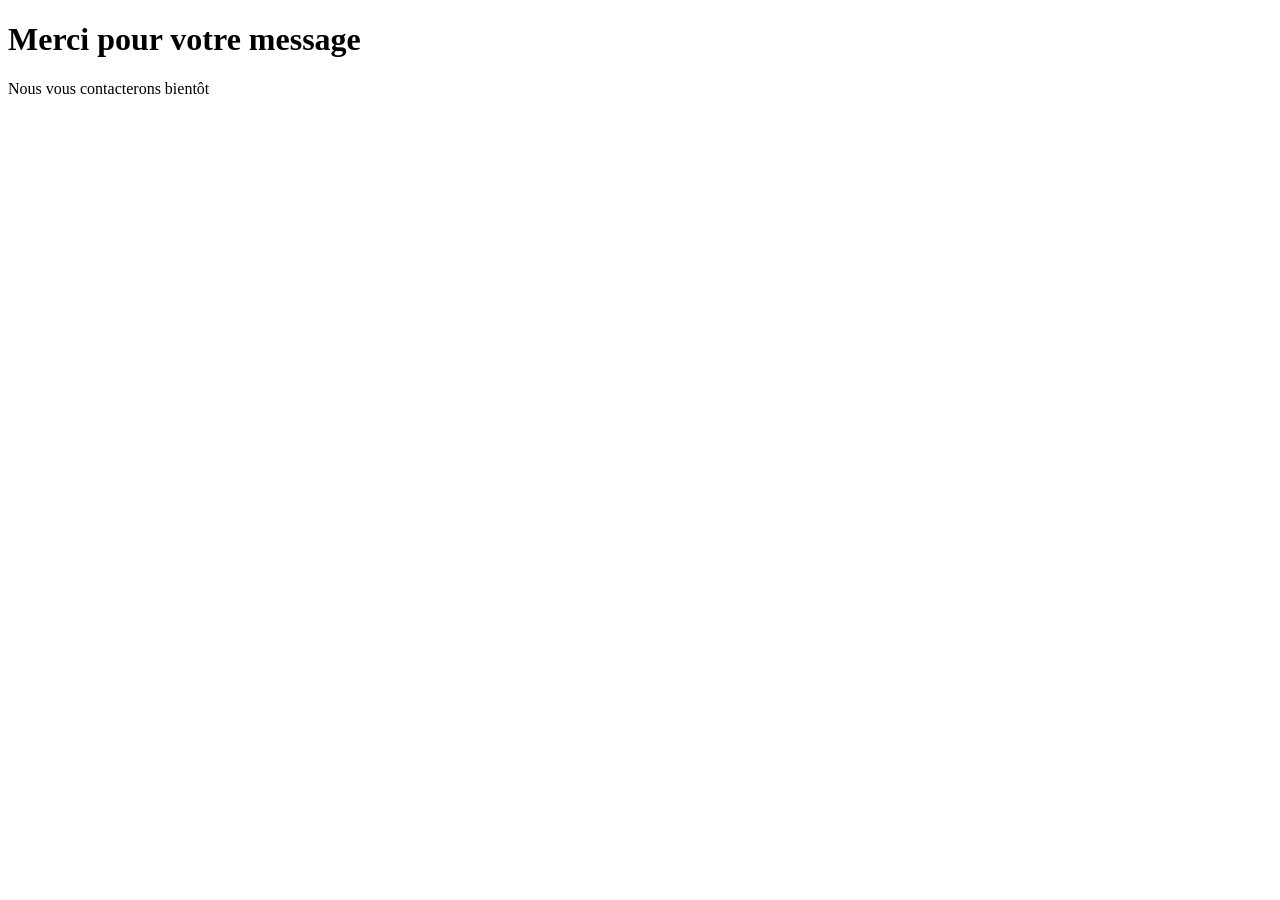
<file: thanks.html>
<!DOCTYPE html>
<html lang="en">
<head>
    <meta charset="UTF-8">
    <meta name="viewport" content="width=device-width, initial-scale=1.0">
    <title>Document</title>
</head>
<body>
    <h1>Merci pour votre message</h1>

    <p>Nous vous contacterons bientôt</p>
    
</body>
</html>
</file>
<file: css/index.css>
/* Base */

:root {
  --color-body: #333333;
  --background-body: #ffffff;
}

* {
  box-sizing: border-box;
}

html {
  font-size: 62.5%;
}

body {
  font-family: Verdana, Geneva, Tahoma, sans-serif;
  font-size: 1.6rem;
  line-height: 1.6;
  color: var(--color-body);
  margin: 0;
  background: var(--background-body);
}

h1,
h2,
h3,
h4,
h5,
h6 {
  font-family: 'Poppins', sans-serif;
  color: #000;
  font-weight: 500;
  line-height: 1;
}

h1,
.h1 {
  font-size: 3.1rem;
}

h2,
.h2 {
  font-size: 2.8rem;
  text-transform: uppercase;
}

h3,
.h3 {
  font-size: 2.1rem;
}

a {
  text-decoration: none;
}

img {
  max-width: 100%;
  height: auto;
}

ul {
  padding-left: 2rem;
}

li {
  margin-bottom: 1rem;
}

.list-unstyled {
  list-style: none;
  margin: 0;
  padding: 0;
}

.category {
  margin: 0;
  font-size: 1rem;
  text-transform: uppercase;
  color: #5b6c78;
}

.container {
  padding: 1rem 2rem;
}

.d-flex {
  display: flex;
  align-items: center;
  justify-content: space-between;
}

.grid {
  display: flex;
  flex-wrap: wrap;
}

.grid__item {
  flex-grow: 1;
  flex-shrink: 0;
  width: 100%;
  padding: 1rem;
}

@media screen and (min-width:750px) {
  .container {
    max-width: 1200px;
    margin: 0 auto;
    padding: 2rem;
  }

  .grid__item {
    max-width: 50%;
  }
}

/* Sections */

section {
  padding: 5.5rem 0;
}

.section-title {
  margin-top: 0;
  font-size: 3.8rem;
}

.section-header {
  text-align: center;
}

@media screen and (min-width:750px) {
  .section-title {
    font-size: 4.8rem;
  }
}

.header {
  background: #FFFFFF;
  border-bottom: 1px solid #EEE;
  position: sticky;
  top: 0;
  z-index: 1;
}

.header .logo {
  font-family: 'Poppins', sans-serif;
  font-size: 2rem;
  letter-spacing: 2px;
}


.header li {
  display: inline-flex;
  align-items: center;
  padding: 0 .5rem;
}

.header a {
  color: var(--color-body);
}

.header a:hover {
  color: red;
}

.header .right {
  display: flex;
  align-items: center;
}

.socials {
  display: flex;
}

.socials li {
  margin-bottom: 0;
}

.socials a {
  padding: 0 2px;
}

.socials .icon {
  height: 18px;
}

.burger {
  background: none;
  border: none;
  width: 35px;
  height: 35px;
  cursor: pointer;
  position: relative;
  margin-left: 1rem;
}

.burger .bar {
  display: block;
  width: 22px;
  height: 3px;
  background: var(--color-body);
}

.burger .bar::before,
.burger .bar::after {
  display: block;
  content: "";
  width: 22px;
  height: 3px;
  background: var(--color-body);
  position: absolute;
}

.burger .bar::before {
  transform: translateY(-8px);
}

.burger .bar::after {
  transform: translateY(8px);
}

@media screen and (max-width:749px) {
  nav {
    display: flex;
    justify-content: center;
    align-items: center;
    flex-direction: column;
    position: fixed;
    top: 55px;
    left: 110%;
    width: 0;
    overflow: hidden;
    opacity: 0;
    height: calc(100vh - 55px);
    background: #F5F5F5;
    transition: all .4s ease-out;
  }

  nav .menu li {
    display: flex;
    justify-content: center;
  }

  nav .menu a {
    display: block;
    font-size: 2rem;
    padding: 2rem;
    transition: all .4s;
  }

  .show-nav nav {
    opacity: 1;
    width: 100%;
    left: 0;
    z-index: 2;
  }

  .show-nav nav li a:hover {
    transform: scale(1.1);
    text-decoration: none;
  }

  .show-nav .burger .bar {
    width: 0;
  }

  .burger .bar::before,
  .burger .bar::after {
    transition: all .2s ease-out;
  }

  .show-nav .burger .bar::before {
    transform: rotate(-45deg);
  }

  .show-nav .burger .bar::after {
    transform: rotate(45deg);
  }
}

@media screen and (min-width:750px) {
  .navbar {
    display: flex;
  }

  .burger {
    display: none;
  }
}

.hero {
  background: #5b6c78;
  color: #FFF;
  padding: 1rem 0 0 0;
}

.hero .title {
  color: inherit;
  font-size: 4rem;
  margin: 1.6rem 0 0 0;
  font-weight: 700;
}

.hero__item {
  display: flex;
  flex-direction: column;
  justify-content: center;
  align-items: center;
  text-align: center;
}

.hero__item span {
  text-transform: uppercase;
}

.hero__item.left {
  animation-duration: 1s;
  animation-name: slideInleft;
}

.hero__item.right {
  animation-duration: 1s;
  animation-name: slideInRight;
}

.hero__avatar img {
  width: 100%;
  ;
}

@media screen and (max-width:749px) {
  .hero__item.left {
    order: 2;
  }

  .hero__item.right {
    order: 1;
  }
}

@media screen and (min-width:750px) {
  .hero__item {
    flex: 1 0 50%;
    text-align: left;
  }

  .hero__item.left {
    align-items: flex-start;
  }

  .hero .title {
    font-size: 5rem;
  }

  .hero__avatar img {
    max-width: 400px;
    border-radius: 50%;
  }
}

.about .section-title {
  margin-top: 2.8rem;
}

@media screen and (min-width:750px) {
  .about img {
    padding-right: 3rem;
  }
}

.services {
  background: #F5F5F5;
}

.service__icon {
  display: flex;
  align-items: center;
  justify-content: center;
  width: 90px;
  height: 90px;
  border: 2px solid #5b6c78;
  border-radius: 50%;
}

.service__icon svg {
  height: 35px;
}

.service__content {
  flex: 1;
}

.service h3 {
  margin-bottom: 0;
}

@media screen and (max-width:749px) {
  .service {
    text-align: center;
  }

  .service__icon {
    margin: 0 auto;
  }
}

@media screen and (min-width:750px) {
  .service {
    display: flex;
    align-items: center;
  }

  .service__icon {
    margin-right: 2rem;
  }
}

.skills h4,
.skills p {
  margin: 0 0 0.3rem 0;
}

.skills li {
  background-color: #F5F5F5;
  border-left: 3px solid rgb(91, 107, 120);
  padding: .9rem 2rem;
}

.skills .progressbar {
  background: #F5F5F5;
  color: #FFF;
  margin-bottom: 1rem;
}

.skills .bar {
  background: #5b6c78;
  padding: 1rem;
}

.portfolio {
  background: #F5F5F5;
}

.portfolio .grid__item {
  max-width: 50%;
  margin-bottom: 0;
  opacity: 1;
  transition: all 1s ease;
}

.portfolio .grid__item.hide {
  opacity: 0;
  max-width: 0;
  padding: 0;
  overflow: hidden;
  transition: all .4s ease;
}

.portfolio-filters .grid__item {
  max-width: 50%;
  margin-bottom: 0;
}

.portfolio-filters a {
  color: var(--color-body);
  background: #EEE;
  display: flex;
  flex: 1;
  justify-content: center;
  padding: 1rem;
}

.portfolio-filters a.active {
  color: #FFF;
  background: #5b6c78;
}

.modal {
  visibility: hidden;
  opacity: 0;
  position: fixed;
  z-index: 4;
  transform: scale(0);
  overflow: auto;
  background-color: rgba(0, 0, 0, 0.4);
  transition: all 0.5s;
}

.show.modal {
  transform: scale(1);
  width: 100%;
  height: 100%;
  top: 0;
  left: 0;
  opacity: 1;
  visibility: visible;
}

.modal__content {
  background-color: #fefefe;
  height: 100vh;
  padding: 5rem 1rem;
  overflow: auto;
  text-align: left;
}

.modal img {
  margin-bottom: 2rem;
}

.modal__title {
  margin: 0 0 2rem;
}

.modal__close {
  position: absolute;
  right: 1rem;
  top: 1rem;
  background: none;
  border: 1px solid #eee;
  width: 45px;
  height: 45px;
  border-radius: 50%;
  font-size: 3.1rem;
  color: #666;
  cursor: pointer;
}

.modal .grid__item {
  max-width: 100%;
  margin-bottom: 0;
  opacity: 1;
  transition: all 1s ease;
}

@media screen and (max-width:749px) {
  .portfolio a {
    font-size: 1.4rem;
  }
}

@media screen and (min-width:750px) {
  .portfolio .grid__item {
    max-width: 33.3333%;
  }

  .portfolio-filters .grid__item {
    max-width: 25%;
  }

  .modal__content {
    padding: 3rem;
  }

  .modal .grid__item {
    max-width: 50%;
  }
}

.card {
  background: #FFF;
  text-transform: uppercase;
  position: relative;
  box-shadow: 0 0 7px rgba(0, 0, 0, 0.1);
  border: 1px solid #EEE;
  overflow: hidden;
}

.card__inner {
  padding: 2rem;
}

.card__title {
  margin: 0 0 1rem;
  font-size: 1.6rem;
}

.card__overlay {
  background: rgba(0, 0, 0, 0.8);
  position: absolute;
  top: 0;

  z-index: 0;
  width: 100%;
  height: 100%;
  top: 110%;
  transition: all .3s;

}

.card__overlay a {
  font-size: 4.5rem;
  color: #FFF;
  flex: 1;
  display: flex;
  align-items: center;
  justify-content: center;
  height: 100%;
}

.card:hover .card__overlay {
  top: 0;
}

.form {
  max-width: 600px;
  margin: 4rem auto 0 auto;
}

.form input,
.form textarea {
  display: block;
  width: 100%;
  padding: 1rem;
  margin-bottom: 2rem;
}

.form textarea {
  min-height: 200px;
}

.form .btn {
  border: none;
  background: var(--color-body);
  color: #FFF;
  width: auto;
  min-width: 160px;
  font-size: 2rem;
  text-transform: uppercase;
}

.form .btn:hover {
  cursor: pointer;
  background: #000;
}

/* Footer */

footer {
  background: #000;
  color: #EEE;
  text-align: center;
  font-size: 1.4rem;
}

footer p {
  margin: 0;
}

footer .grid {
  align-items: center;
}

footer .socials {
  justify-content: center;
  text-align: center;
}

footer .socials li {
  padding: 0 .7rem;
}

footer .socials a {
  color: #FFF;
  border: 1px solid #FFF;
  border-radius: 50%;
  padding: 1rem;
  width: 42px;
  height: 42px;
  display: flex;
  justify-content: center;
  transition: all .4s;
}

footer .socials a:hover {
  background: #FFF;
  color: var(--color-body);
}

.toto {
  color: #555;
}

@media screen and (min-width:750px) {
  footer {
    text-align: left;
  }

  footer .grid__item {
    max-width: 33.333%;
  }
}

@keyframes slideInleft {
  from {
    transform: translateX(-110%);
  }

  to {
    transform: translateX(0);
  }
}

@keyframes slideInRight {
  from {
    transform: translateX(110%);
  }

  to {
    transform: translateX(0);
  }
}


/* Blog */

.blog h1 {
  text-align: center;
}

.blog__text {
  margin-bottom: 3rem;
}

.article__card {
  position: relative;
  margin-bottom: 2rem;
}

.article__img {
  opacity: 0.9;
}

.article__card:hover img {
  opacity: 1;
}

.stretched-link::after {
  position: absolute;
  top: 0;
  right: 0;
  bottom: 0;
  left: 0;
  z-index: 1;
  content: "";
}

@media screen and (min-width:750px) {
  .d-grid {
    display: grid;
    grid-template-columns: repeat(3, 1fr);
    grid-column-gap: 2rem;
  }

  .content-grid {
    display: grid;
    grid-template-columns: 6fr 2fr;
    grid-column-gap: 2rem;
    grid-template-areas:
      "article sidebar"
  }

  .article {
    grid-area: article;
  }

  .sidebar {
    grid-area: sidebar;
  }
}
</file>
